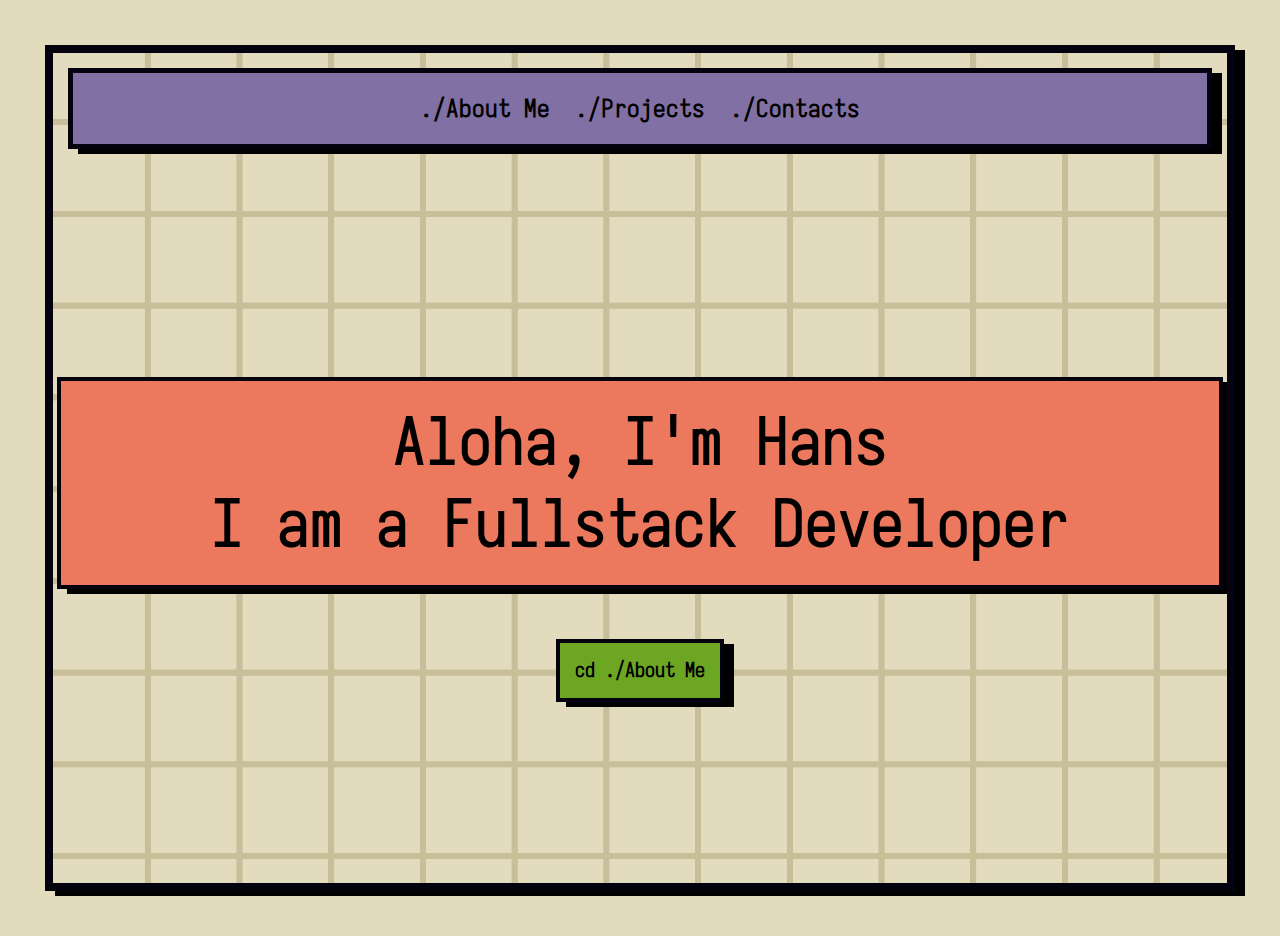
<file: index.html>
<!DOCTYPE html>
<html lang="en">

<head>
    <meta charset="UTF-8">
    <meta name="viewport" content="width=device-width, initial-scale=1.0, user-scalable=no, maximum-scale=1.0">
    <link rel="stylesheet" href="styles.css">
    <title>Personal Portfolio Website</title>
</head>
<div class="whole-body">
        <div class="body">
            <div class="navbar" id="navbar">
                <div class="left">
                    <ul>
                        <li class="me"><a href="./pages/about-me.html"><strong>./About Me</a></strong></li>
                        <li class="projects"><strong><a href="./pages/projects.html">./Projects</strong></a></li>
                        <!-- <li class="education"><strong>./Education</strong></li> -->
                        <li class="contact"><a href="./pages/contact.html"><strong>./Contacts</strong></a></li>
                    </ul>
                </div>
            </div>

            <div class="login">
                <div class="login-1">
                    <Strong class="welcome">Aloha, I'm Hans
                        <p >I am a Fullstack Developer</p> </Strong>
                </div>
                <div class="login-2" >
                    <Strong class="logging-in"><a href="./pages/about-me.html" >cd ./About Me</a></Strong>
                </div>
            </div>
        </div>
</div>

</body>

</html>
</file>
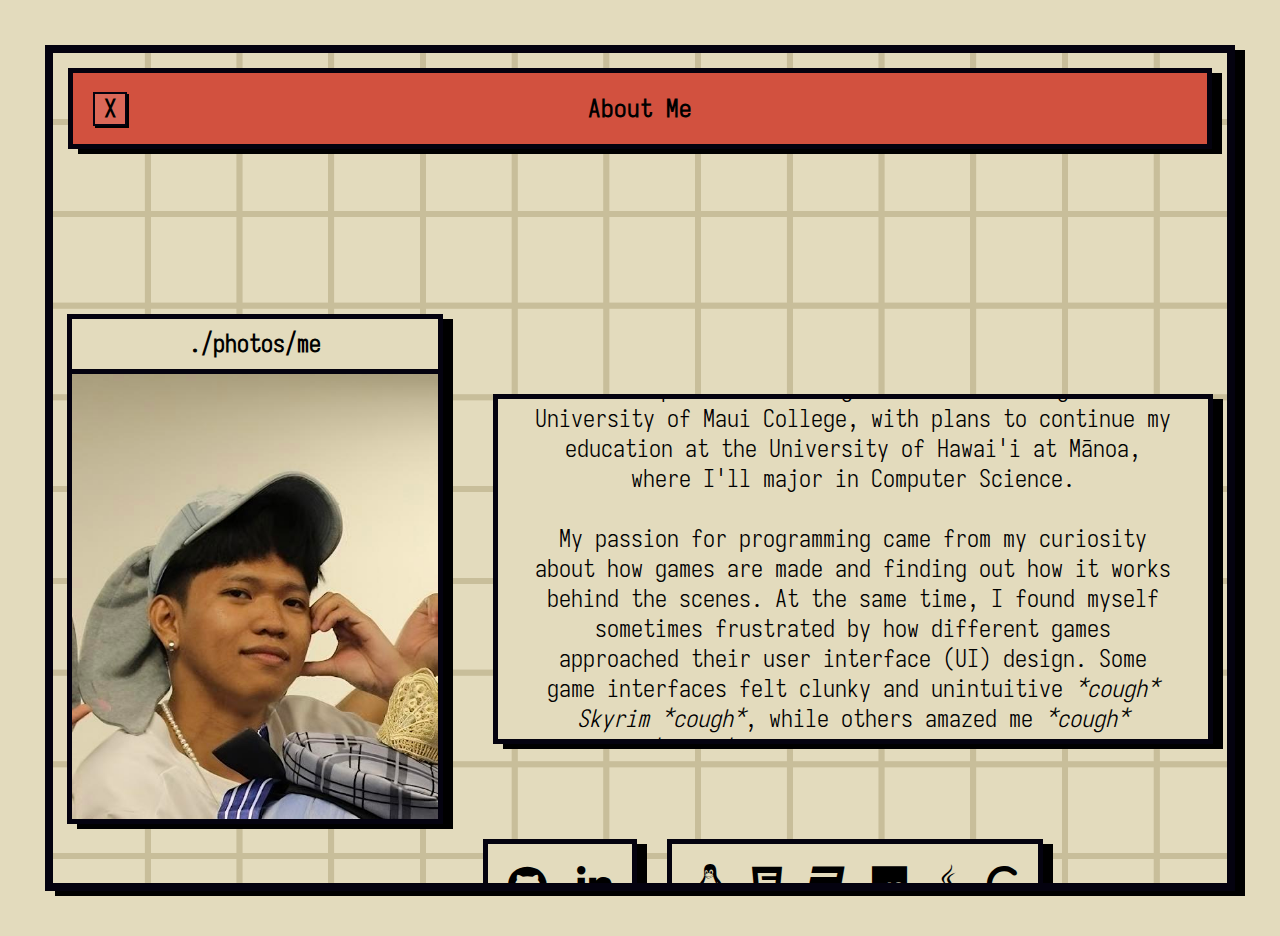
<file: about-me.html>
<!DOCTYPE html>
<html lang="en">

<head>
    <meta charset="UTF-8">
    <meta name="viewport" content="width=device-width, initial-scale=1.0">
    <link rel="stylesheet" href="https://cdnjs.cloudflare.com/ajax/libs/font-awesome/6.0.0-beta3/css/all.min.css">
    <link rel="stylesheet" href="styles.css">
    <title>About Me</title>
</head>

<body>
    <div class="whole-body">
        <div class="body">
            <div class="navbar-me">
                <div class="cross"><a href="./index.html">X</a></div>
                <Strong class="about-me-text">About Me</Strong>
            </div>
            <div class="container-two">
                <div class="selfie">
                    <div class="filler">./photos/me</div>
                    <img src="./images/hans.jpeg" alt="">
                </div>
                <div class="introduction-text" id="right">
                    <p><strong>Hey! My name is Hans Rambayon!</strong></p>
                    <br>
                    <p>I'm currently studying to become a Full Stack Developer and UI Designer. I'm attending the
                        University of Maui College,
                        with plans to continue my education at the University of Hawai'i at Mānoa,
                        where I'll major in Computer Science.</p>
                    <br>
                    <p>My passion for programming came from my curiosity about how games are made and finding out how it works behind the scenes.
                        At the same time, I found myself sometimes frustrated by how different games approached their user interface (UI) design.
                        Some game interfaces felt clunky and unintuitive <em>*cough* Skyrim *cough*</em>,
                        while others amazed me <em>*cough* Persona 5*cough*</em>.
                        This sparked my desire to not just play games but also to create
                        experiences that are both functional and visually appealing, to which I look forward to!</p>
                </div>
            </div>
        <div class="navbar-container">
            <div class="navbar-icons">
                <a href="https://github.com/friedyakisoba" target="_blank" rel="noopener noreferrer"><i class="fa-brands fa-github"></i></a>
                <a href="https://www.linkedin.com/in/misohans/" target="_blank" rel="noopener noreferrer"><i class="fa-brands fa-linkedin-in"></i></a>
            </div>
            <div class="navbar-skills">
                <i class="fa-brands fa-linux"></i>
                <i class="fa-brands fa-html5"></i>
                <i class="fa-brands fa-css3"></i>
                <i class="fa-brands fa-js"></i>
                <i class="fa-brands fa-java"></i>
                <i class="fa-solid fa-c"></i>
            </div>
        </div>
        <div class="dos-container">
            <div class="btn"><a href="./index.html">cd ..</a></div>
            <div class="btn"><a href="./pages/projects.html">cd ./Projects</a></div>
        </div>
        </div>
    </div>
</body>

</html>
</file>
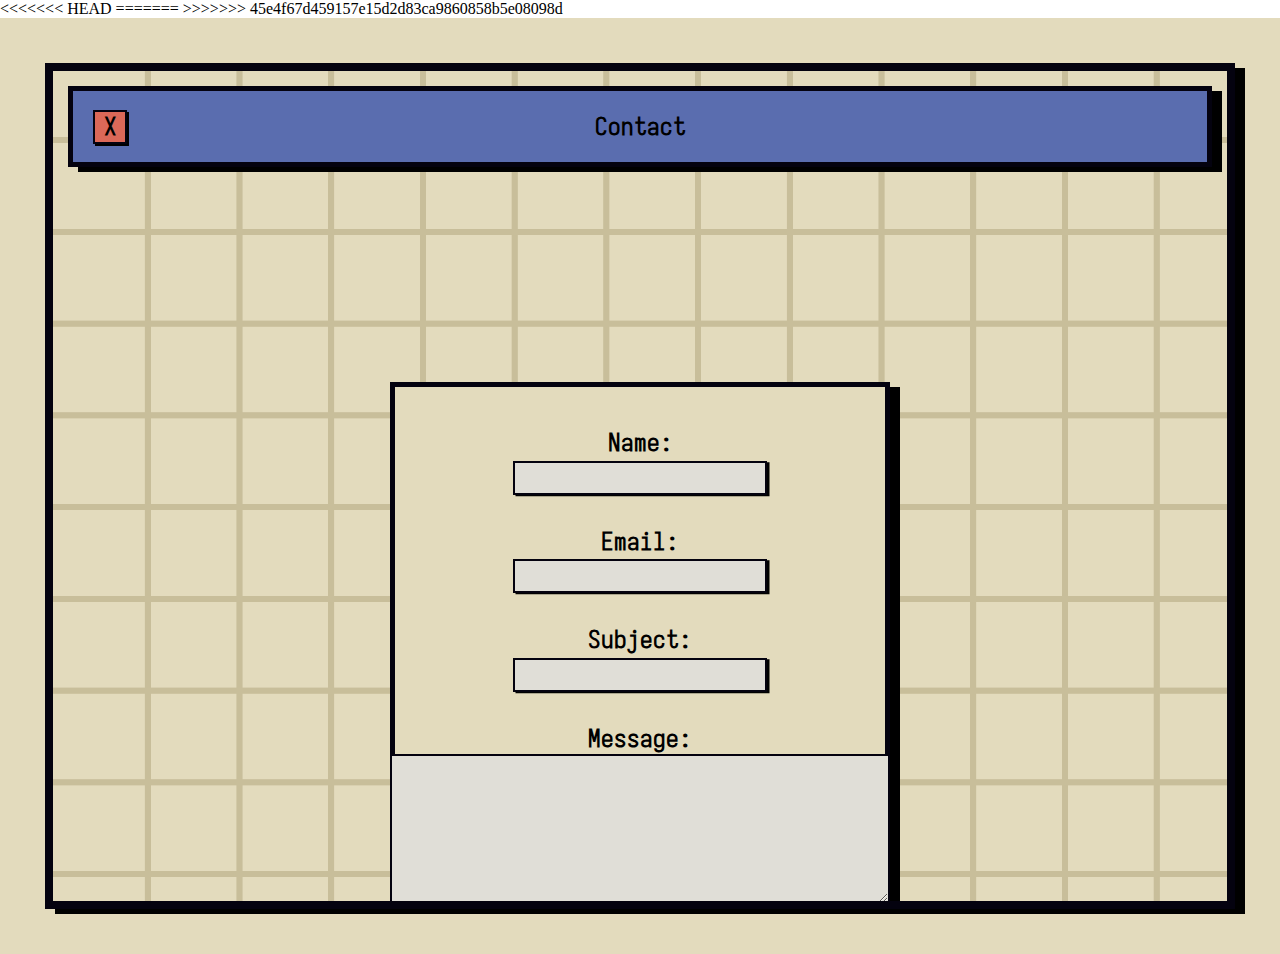
<file: contact.html>
<!DOCTYPE html>
<html lang="en">

<head>
    <meta charset="UTF-8">
    <meta name="viewport" content="width=device-width, initial-scale=1.0">
<<<<<<< HEAD
    <link rel="stylesheet" href="styles.css">
=======
    <link rel="stylesheet" href="./styles.css">
>>>>>>> 45e4f67d459157e15d2d83ca9860858b5e08098d
    <title>Contact Form</title>
</head>

<body>
    <div class="whole-body">
        <div class="body">
            <div class="navbar-three">
                <div class="cross"><a href="./index.html">X</a></div>
                <Strong class="contact-text">Contact</Strong>
            </div>

            <div class="cont-three">
                <div class="form-container">
                    <form action="send-email.php" method="post">
                  

                        <label for="name">Name:</label><br>
                        <input type="text" id="name" name="name" required><br><br>

                      
                        <label for="email">Email:</label><br>
                        <input type="email" id="email" name="email" required><br><br>

                      
                        <label for="subject">Subject:</label><br>
                        <input type="text" id="subject" name="subject" required><br><br>

                       
                        <label for="message">Message:</label><br>
                        <textarea id="message" name="message" rows="4" required></textarea><br><br>

                       
                        <input type="submit" id="submit-btn" value="Send Message">
                </div>
            </div>
        </div>

    </div>
</body>

</html>
</file>
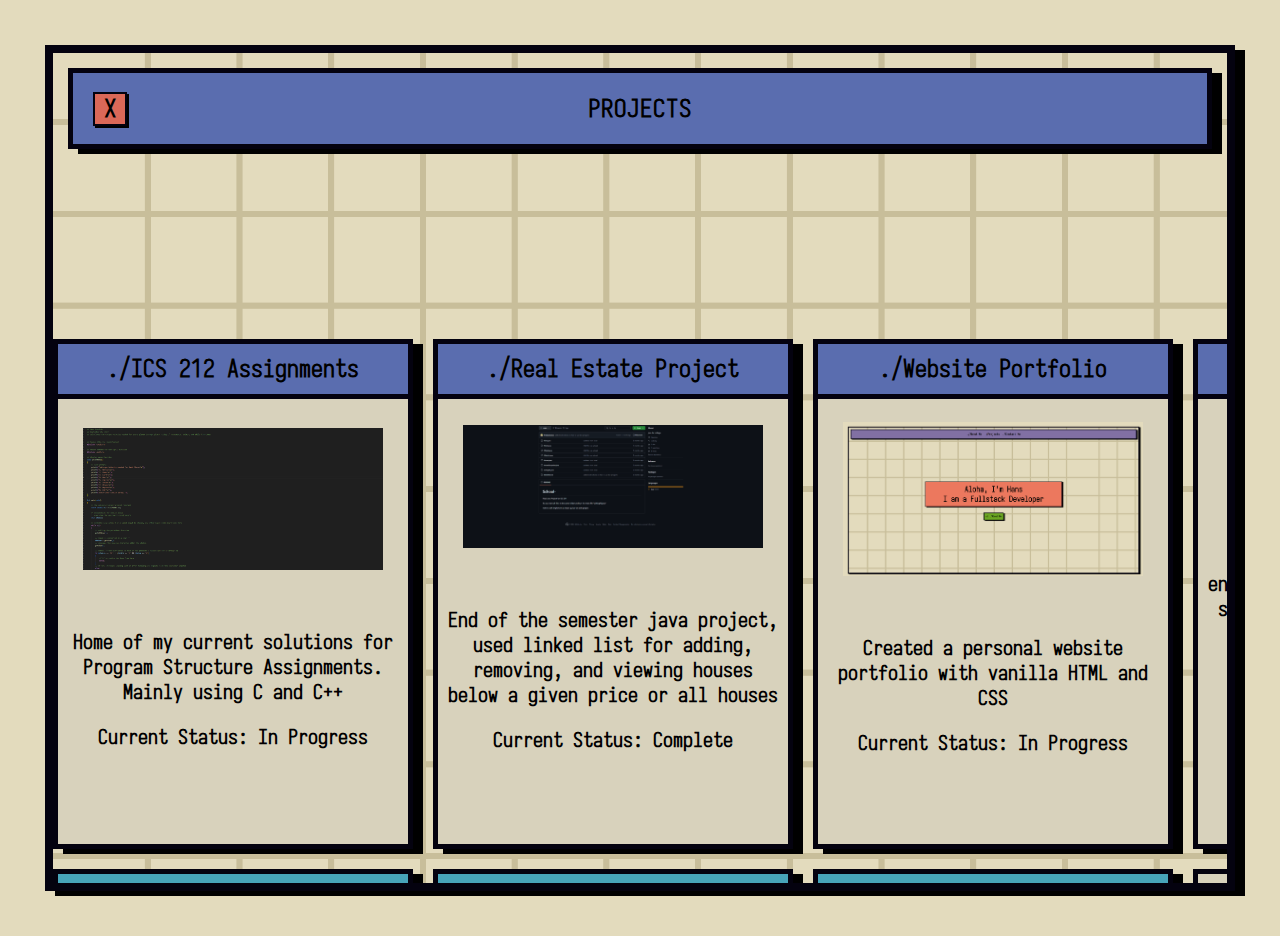
<file: projects.html>
<!DOCTYPE html>
<html lang="en">

<head>
 
    <meta charset="UTF-8">
    <meta name="viewport" content="width=device-width, initial-scale=1.0, user-scalable=no, maximum-scale=1.0">
    <link rel="stylesheet" href="styles.css">
    <title>Projects</title>
</head>

<body>
    <div class="whole-body">
        <div class="body">
            <div class="navbar-two">
                <div class="cross"><a href="index.html">X</a></div>
                <Strong class="project-text">PROJECTS</Strong>
            </div>

            <div class="le-contain">
                <div class="card-container">
                    <div class="card-one">
                        <div class="filler-two">./ICS 212 Assignments</div>
                        <img class="image-cont" src="./images/ics-212.png" alt="">
                        <div class="card-text">Home of my current solutions for Program Structure Assignments. Mainly using C and C++
                            <p id="p">Current Status: In Progress</p>
                        </div>
                    </div>
                    <div class="redirect"><a href="https://github.com/friedyakisoba/212-ICS-Assignments" target="_blank" rel="noopener noreferrer"><li class="change-dir-two">cd ./ICS 212 Assignments</li></a></div>
                </div>

                <div class="card-container">
                    <div class="card-one">
                        <div class="filler-two">./Real Estate Project</div>
                        <img class="image-cont" src="./images/java-proj.png" alt="">
                        <div class="card-text">End of the semester java project, used linked list for adding, removing, and viewing houses below a given price or all houses 
                            <p id="p">Current Status: Complete</p>
                        </div>
                    </div>
                    <div class="redirect"><a href="https://github.com/friedyakisoba/schoo-java-project" target="_blank" rel="noopener noreferrer"><li class="change-dir-two">cd ./Real Estate Project</li></a></div>
                </div>

                <div class="card-container">
                    <div class="card-one">
                        <div class="filler-two">./Website Portfolio</div>
                        <img class="image-cont" src="./images/website.png" alt="">
                        <div class="card-text">Created a personal website portfolio with vanilla HTML and CSS
                            <p id="p">Current Status: In Progress</p>
                        </div>
                    </div>
                    <div class="redirect"><a href="/https://github.com/friedyakisoba/personal-website" target="_blank" rel="noopener noreferrer"><li class="change-dir-two">cd ./Code</li></a></div>
                </div>

                <div class="card-container">
                    <div class="card-one">
                        <div class="filler-two">./Hacking Wordpress</div>
                        <Strong id = "soon">Coming Soon</Strong>
                        <div class="card-text">Learning manual and automated enumarated techniques, as well as security hardening based on the attacking techniques learned.
                            <p id="p">Current Status: Learning WPS Scanning</p>
                        </div>
                    </div>
                    <div class="redirect" id="coming-soon"><li class="change-dir-two">Coming Soon</li></div>
                </div>
            </div>
            <div class="dos-container">
                <div class="btn"><a href="about-me.html">cd ..</a></div>
                <div class="btn"><a href="contact.html">cd ./Contacts</a></div>
            </div>
        </div>

    </div>
</body>

</html>
</file>
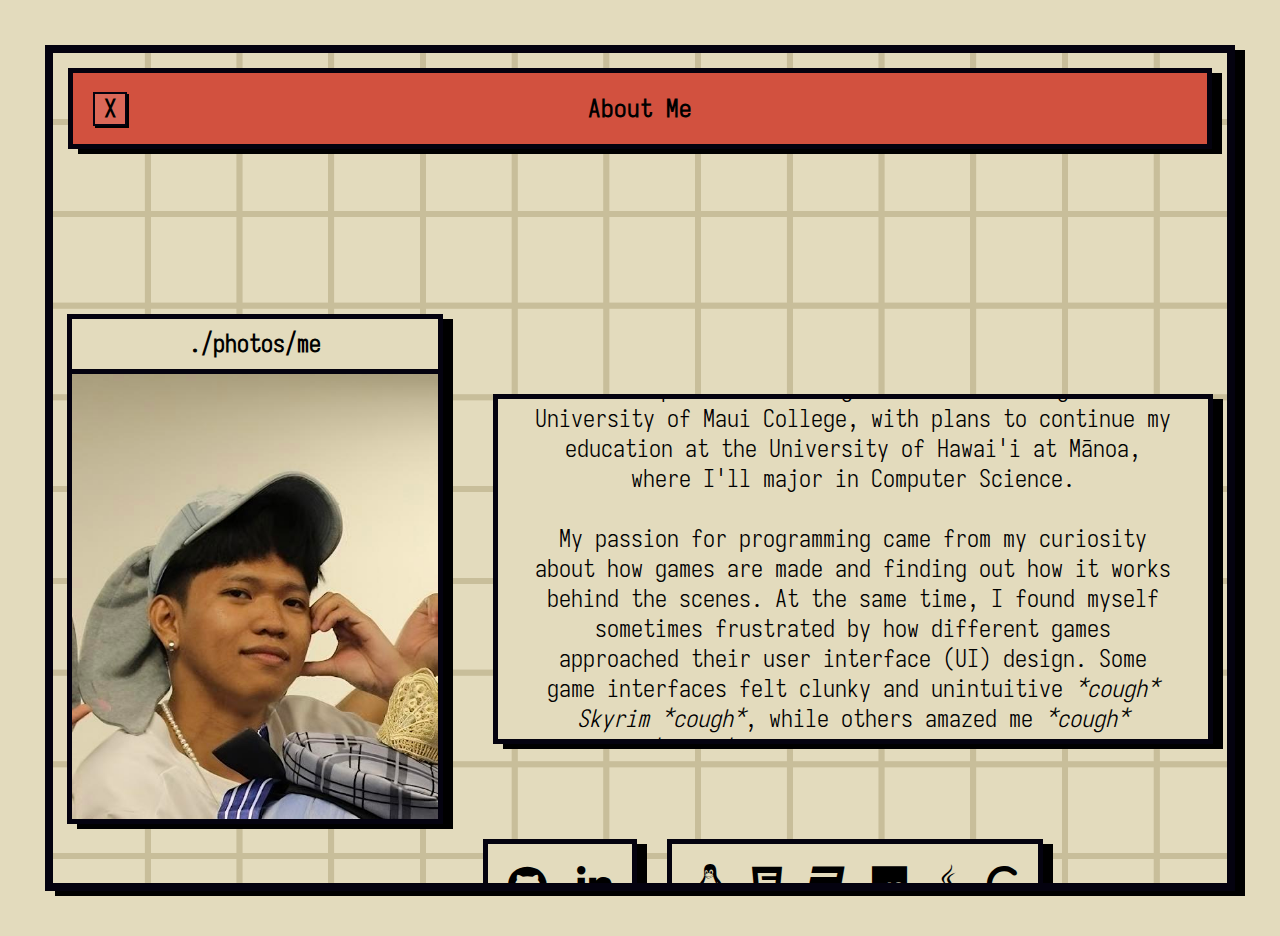
<file: pages/about-me.html>
<!DOCTYPE html>
<html lang="en">

<head>
    <meta charset="UTF-8">
    <meta name="viewport" content="width=device-width, initial-scale=1.0">
    <link rel="stylesheet" href="../styles.css">
    <link rel="stylesheet" href="https://cdnjs.cloudflare.com/ajax/libs/font-awesome/6.0.0-beta3/css/all.min.css">
    
    <title>About Me</title>
</head>

<body>
    <div class="whole-body">
        <div class="body">
            <div class="navbar-me">
                <div class="cross"><a href="../index.html">X</a></div>
                <Strong class="about-me-text">About Me</Strong>
            </div>
            <div class="container-two">
                <div class="selfie">
                    <div class="filler">./photos/me</div>
                    <img src="../images/hans.jpeg" alt="">
                </div>
                <div class="introduction-text" id="right">
                    <p><strong>Hey! My name is Hans Rambayon!</strong></p>
                    <br>
                    <p>I'm currently studying to become a Full Stack Developer and UI Designer. I'm attending the
                        University of Maui College,
                        with plans to continue my education at the University of Hawai'i at Mānoa,
                        where I'll major in Computer Science.</p>
                    <br>
                    <p>My passion for programming came from my curiosity about how games are made and finding out how it works behind the scenes.
                        At the same time, I found myself sometimes frustrated by how different games approached their user interface (UI) design.
                        Some game interfaces felt clunky and unintuitive <em>*cough* Skyrim *cough*</em>,
                        while others amazed me <em>*cough* Persona 5*cough*</em>.
                        This sparked my desire to not just play games but also to create
                        experiences that are both functional and visually appealing, to which I look forward to!</p>
                </div>
            </div>
        <div class="navbar-container">
            <div class="navbar-icons">
                <a href="https://github.com/friedyakisoba" target="_blank" rel="noopener noreferrer"><i class="fa-brands fa-github"></i></a>
                <a href="https://www.linkedin.com/in/misohans/" target="_blank" rel="noopener noreferrer"><i class="fa-brands fa-linkedin-in"></i></a>
            </div>
            <div class="navbar-skills">
                <i class="fa-brands fa-linux"></i>
                <i class="fa-brands fa-html5"></i>
                <i class="fa-brands fa-css3"></i>
                <i class="fa-brands fa-js"></i>
                <i class="fa-brands fa-java"></i>
                <i class="fa-solid fa-c"></i>
            </div>
        </div>
        <div class="dos-container">
            <div class="btn"><a href="../index.html">cd ..</a></div>
            <div class="btn"><a href="../pages/projects.html">cd ./Projects</a></div>
        </div>
        </div>
    </div>
</body>

</html>
</file>
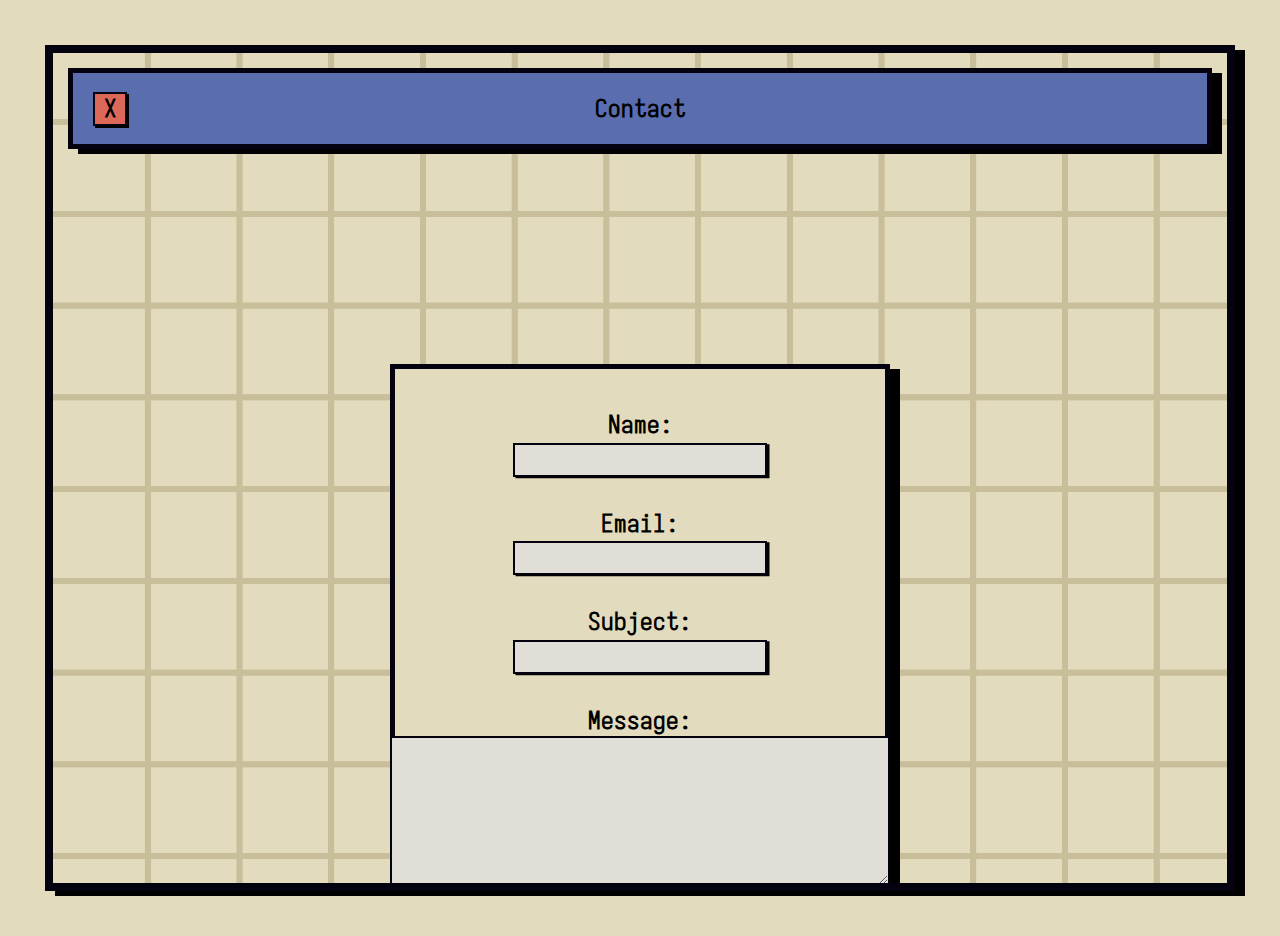
<file: pages/contact.html>
<!DOCTYPE html>
<html lang="en">

<head>
    <meta charset="UTF-8">
    <meta name="viewport" content="width=device-width, initial-scale=1.0">
    <link rel="stylesheet" href="../styles.css">
    <title>Contact Form</title>
</head>

<body>
    <div class="whole-body">
        <div class="body">
            <div class="navbar-three">
                <div class="cross"><a href="../index.html">X</a></div>
                <Strong class="contact-text">Contact</Strong>
            </div>

            <div class="cont-three">
                <div class="form-container">
                    <form action="send-email.php" method="post">
                  

                        <label for="name">Name:</label><br>
                        <input type="text" id="name" name="name" required><br><br>

                      
                        <label for="email">Email:</label><br>
                        <input type="email" id="email" name="email" required><br><br>

                      
                        <label for="subject">Subject:</label><br>
                        <input type="text" id="subject" name="subject" required><br><br>

                       
                        <label for="message">Message:</label><br>
                        <textarea id="message" name="message" rows="4" required></textarea><br><br>

                       
                        <input type="submit" id="submit-btn" value="Send Message">
                </div>
            </div>
        </div>

    </div>
</body>

</html>
</file>
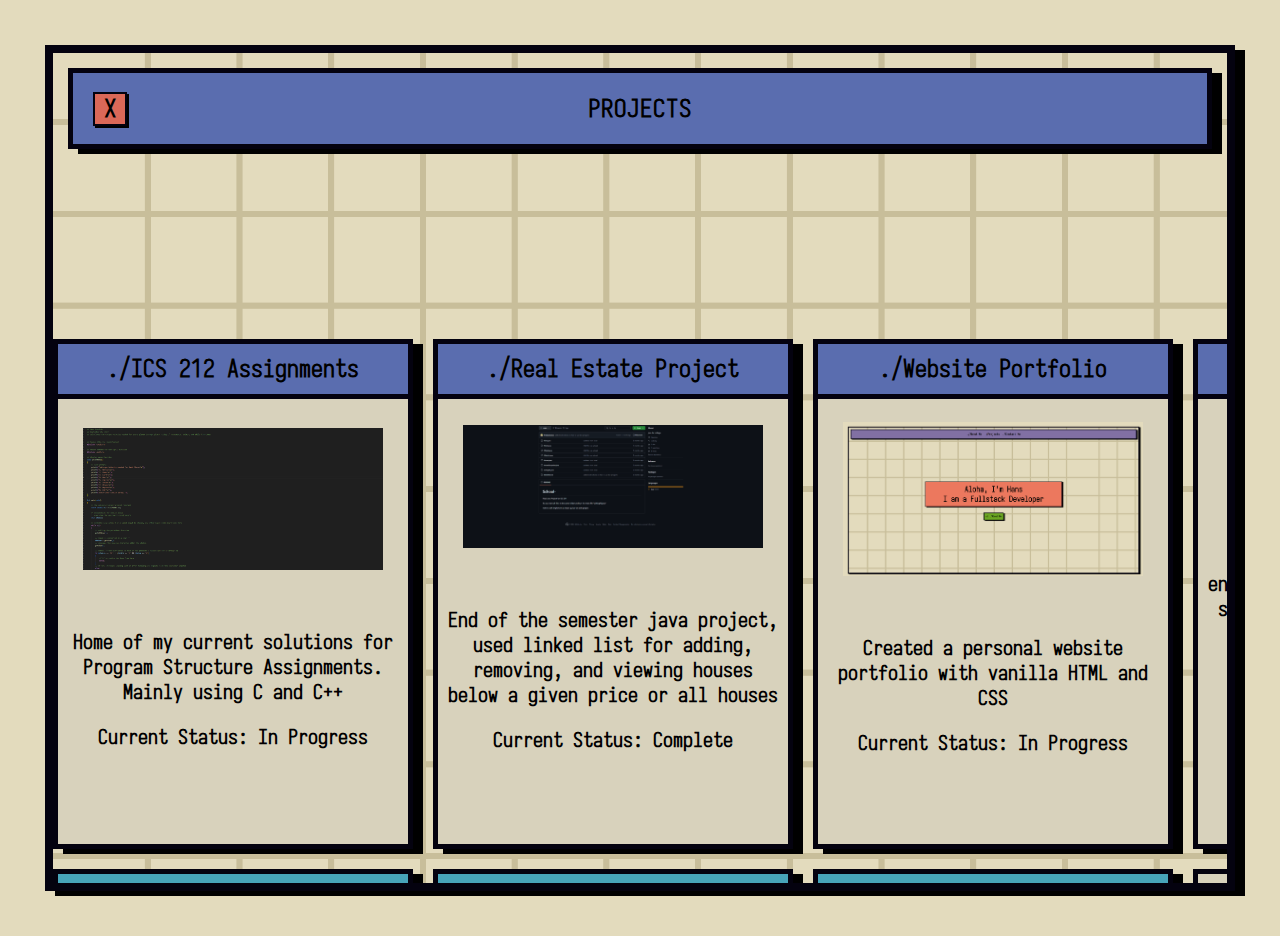
<file: pages/projects.html>
<!DOCTYPE html>
<html lang="en">

<head>
    <meta charset="UTF-8">
    <meta name="viewport" content="width=device-width, initial-scale=1.0, user-scalable=no, maximum-scale=1.0">
    <link rel="stylesheet" href="../styles.css">
    <title>Projects</title>
</head>

<body>
    <div class="whole-body">
        <div class="body">
            <div class="navbar-two">
                <div class="cross"><a href="../index.html">X</a></div>
                <Strong class="project-text">PROJECTS</Strong>
            </div>

            <div class="le-contain">
                <div class="card-container">
                    <div class="card-one">
                        <div class="filler-two">./ICS 212 Assignments</div>
                        <img class="image-cont" src="../images/ics-212.png" alt="">
                        <div class="card-text">Home of my current solutions for Program Structure Assignments. Mainly using C and C++
                            <p id="p">Current Status: In Progress</p>
                        </div>
                    </div>
                    <div class="redirect"><a href="https://github.com/friedyakisoba/212-ICS-Assignments" target="_blank" rel="noopener noreferrer"><li class="change-dir-two">cd ./ICS 212 Assignments</li></a></div>
                </div>

                <div class="card-container">
                    <div class="card-one">
                        <div class="filler-two">./Real Estate Project</div>
                        <img class="image-cont" src="../images/java-proj.png" alt="">
                        <div class="card-text">End of the semester java project, used linked list for adding, removing, and viewing houses below a given price or all houses 
                            <p id="p">Current Status: Complete</p>
                        </div>
                    </div>
                    <div class="redirect"><a href="https://github.com/friedyakisoba/schoo-java-project" target="_blank" rel="noopener noreferrer"><li class="change-dir-two">cd ./Real Estate Project</li></a></div>
                </div>

                <div class="card-container">
                    <div class="card-one">
                        <div class="filler-two">./Website Portfolio</div>
                        <img class="image-cont" src="../images/website.png" alt="">
                        <div class="card-text">Created a personal website portfolio with vanilla HTML and CSS
                            <p id="p">Current Status: In Progress</p>
                        </div>
                    </div>
                    <div class="redirect"><a href="https://github.com/friedyakisoba/personal-website" target="_blank" rel="noopener noreferrer"><li class="change-dir-two">cd ./Code</li></a></div>
                </div>

                <div class="card-container">
                    <div class="card-one">
                        <div class="filler-two">./Hacking Wordpress</div>
                        <Strong id = "soon">Coming Soon</Strong>
                        <div class="card-text">Learning manual and automated enumarated techniques, as well as security hardening based on the attacking techniques learned.
                            <p id="p">Current Status: Learning WPS Scanning</p>
                        </div>
                    </div>
                    <div class="redirect" id="coming-soon"><li class="change-dir-two">Coming Soon</li></div>
                </div>
            </div>
            <div class="dos-container">
                <div class="btn"><a href="../pages/about-me.html">cd ..</a></div>
                <div class="btn"><a href="../pages/contact.html">cd ./Contacts</a></div>
            </div>
        </div>

    </div>
</body>

</html>
</file>
<file: styles.css>
@font-face {
	font-family: 'Iosevka Web';
	font-display: swap;
	font-weight: 100;
	font-stretch: normal;
	font-style: normal;
	src: url('./fonts/WOFF2/Iosevka-Light.woff2') format('woff2'), url('TTF/Iosevka-Thin.ttf') format('truetype');
}

*{
    padding: 0px;
    margin: 0px;
}

.whole-body {
    padding: 45px;
    background-color: #E3DBBD;
    display: flex;
    flex-direction: column;
    gap: 10px;
    height:94vh;
    width: auto;
    flex: 1;
}

.navbar {
    display: flex;
    justify-content: center;
    background-color: #8170A3;
    border: 5px solid rgb(4, 2, 15);
    box-shadow: 10px 5px  black;
    margin: 15px;
    padding: 20px;
    font-size: 25px;
    margin-bottom: 10vw;
}

.left {
    display: flex;
    flex-direction: row;
  
}

ul {
    display: flex;
    gap: 25px;
    
}

li {
    display: flex;
    list-style: none;  
}

.body {
    display: flex;
    flex-direction: column;
    background-image: url(./images/paper.png);
    background-size: contain;
    border: 8px solid rgb(4, 2, 15);
    box-shadow: 10px 5px  black;
    height: 95vh;
    overflow: hidden;
}

.contact,
.me,
.projects,
.education {
    cursor: pointer;
    font-family: 'Iosevka Web';
  
}
.login {
    display: flex;
    flex-direction: column;
    justify-content: center;
    align-items: center;

}
.welcome {
    font-family: 'Iosevka Web';
    font-size: 65px;
}
.login-1{
    border: 4px solid rgb(4, 2, 15);
    box-shadow: 10px 5px  black;
    margin-top: 100px;
    margin-bottom: 50px;
    text-align: center;
    padding: 20px 150px;
    background-color: #EC785E;
}

.login-2{
    border: 4px solid rgb(4, 2, 15);
    box-shadow: 10px 5px  black;
    padding: 15px 15px;
    background-color: #6CA623;
    transition: transform 0.3s ease, background-color 0.3s ease;

}

.login-2:hover {
    transform: scale(1.05);
    background-color: #EC785E;
}

a{
    text-decoration: none;
    color: black;
}

.logging-in{
    font-family: 'Iosevka Web';
    list-style: none;
    color: black;
    font-size: 20px;
}

/* end of body-one 
   start of about me */

/* About Me Page */

.me a {
    text-decoration: none;
    color: black;
}


.navbar-me {
    display: flex;
    justify-content: center; 
    position: relative; 
    background-color: #D2513F;
    border: 5px solid rgb(4, 2, 15);
    box-shadow: 10px 5px black;
    margin: 15px;
    padding: 20px;
    font-size: 25px;
}

.navbar-icons {
    display: flex;
    justify-content: center; 
    position: relative; 
    background-color: #E3DBBD;
    border: 5px solid rgb(4, 2, 15);
    box-shadow: 10px 5px black;
    margin: 15px;
    padding: 20px;
    font-size: 40px;
    gap: 30px;

}

.fa-brands,
.fa-solid {
    transition: transform 0.2s ease;
}

.fa-brands:hover,
.fa-solid:hover {
    transform: scale(1.15);
}

.navbar-skills {
    display: flex;
    justify-content: center; 
    position: relative; 
    background-color: #E3DBBD;
    border: 5px solid rgb(4, 2, 15);
    box-shadow: 10px 5px black;
    margin: 15px;
    padding: 20px;
    font-size: 40px;
    gap: 25px;
    transition: transform 0.3s ease;
}



.navbar-container {
    display: flex;
    justify-content: space-between;
    margin: 0px 800px 0px 415px;
}

.cross {
    position: absolute;
    left: 20px; 
    top: 50%; 
    transform: translateY(-50%); 
    border: 2px solid rgb(4, 2, 15);
    box-shadow: 2px 2px black;
    background-color:#DB6858 ;
    height: 30px;
    width: 30px;
    text-align: center;
    display: flex;
    align-items: center;
    justify-content: center;
    font-weight: bold;
    font-family: 'Iosevka Web';

}

.cross:hover {
    background-color: #D2513F;
}

.cross a {
    text-decoration: none;
    color: black;
}

.introduction-text,
.about-me-text {
    /* font-weight: bold; */
    font-family: 'Iosevka Web';
    text-align: center; 
}


.container-two {
    display: flex;
    flex-direction: row;
    justify-content: center;
    align-items: center;
    width: 100%;
    gap: 50px;
    margin-top: 150px;
}

.selfie {
    position: relative; 
    display: flex;
    border: 5px solid rgb(4, 2, 15);
    box-shadow: 10px 5px black;
    height: 500px;
    width: auto;
    background-size: cover;
}

.filler {
    position: absolute; 
    top: 0; 
    left: 0;
    background-color: #E3DBBD;
    border-bottom: 5px solid rgb(4, 2, 15);
    height: 40px;
    width: 100%;
    display: flex;
    justify-content: center;
    text-align: center;
    font-size: x-large;
    padding-top: 10px; 
    font-weight: bold;
    font-family: 'Iosevka Web';
}

.selfie img {
    width: 100%;
    height: 100%;
    object-fit: cover; 
}

.introduction-text{
    display: flex;
    flex-direction: column;
    font-family: 'Iosevka Web';
    height: 30vh;
    width: 50vw;
    background-color: #E3DBBD;
    border: 5px solid rgb(4, 2, 15);
    box-shadow: 10px 5px  black;
    justify-content: center;
    align-items: center;
    text-align: center;
    font-size: x-large;
    overflow: hidden;
    padding: 35px;
    
}


/* Projects Page */
.projects a {
    text-decoration: none;
    color: black;
}

.navbar-two {
    display: flex;
    justify-content: center; 
    position: relative; 
    background-color: #5A6DAF;
    border: 5px solid rgb(4, 2, 15);
    box-shadow: 10px 5px black;
    margin: 15px;
    padding: 20px;
    font-size: 25px;
}

.cross {
    position: absolute;
    left: 20px; 
    top: 50%; 
    transform: translateY(-50%); 
    border: 2px solid rgb(4, 2, 15);
    box-shadow: 2px 2px black;
    background-color:#DB6858 ;
    height: 30px;
    width: 30px;
    text-align: center;
    display: flex;
    align-items: center;
    justify-content: center;
    font-weight: bold;
    font-family: 'Iosevka Web';
}

.cross a {
    text-decoration: none;
    color: black;
}

.project-text {
    font-weight: bold;
    font-family: 'Iosevka Web';
    text-align: center; 
}

.le-contain {
    display: flex;
    /* border: 2px solid black; */
    flex-direction: row;
    gap: 20px;
    justify-content: space-evenly;
    margin-top: 175px;
    
}

.card-one {
    border: 2px solid black;
}

.image-cont {
    width: 300px;
    height: auto;
    object-fit: contain;
}

#soon {
    font-family:'Iosevka Web';
    font-size:20px;
}

.card-one {
    position: relative; 
    display: flex;
    border: 5px solid rgb(4, 2, 15);
    box-shadow: 10px 5px black;
    height: 500px;
    width: 350px;
    background-size: cover;
    align-items: center;
    justify-content: center;
    flex-direction: column;
    background-color: #D8D2BC;
}

.filler-two{
    position: absolute; 
    top: 0; 
    left: 0;
    background-color: #E3DBBD;
    border-bottom: 5px solid rgb(4, 2, 15);
    height: 40px;
    width: 100%;
    display: flex;
    justify-content: center;
    text-align: center;
    font-size: x-large;
    padding-top: 10px; 
    font-weight: bold;
    font-family: 'Iosevka Web';
    background-color: #5A6DAF;
}

#p{
    margin-top: 20px;
}

.card-text {
    font-family:'Iosevka Web';
    font-size:20px;
    margin-top:50px ;
    /* border: 1px solid black; */
    padding: 10px;
    font-weight: bold;
    text-align: center;
}

.redirect {
    display: flex;
    border: 5px solid rgb(4, 2, 15);
    box-shadow: 10px 5px black;
    padding:10px 5px;
    justify-content: center;
    margin:20px 0px;
    cursor: pointer;
    transition: transform 0.3s ease;
    background-color: #47A4B9;
}

.redirect:hover {
    transform: scale(1.05); 
    background-color: #DB6858;
}

.change-dir-two {
    font-family:'Iosevka Web';
    font-size:22px;
    text-align: center;
    
}

.dos-container {
    display: flex;
    justify-content:space-between;
    font-family:'Iosevka Web';
    font-size:22px;
    font-weight: bold;
    margin:225px 20px 20px 20px;
    align-items: center;
}
.btn {
    display: flex;
    border: 5px solid rgb(4, 2, 15);
    box-shadow: 10px 5px black;
    padding: 10px 15px;
    background-color: #E5615A;
    transition: transform 0.3s ease;
}

.btn:hover {
    background-color: #8170A3;
    transform: scale(1.05);
}


/* start of contact me page */

.navbar-three {
    display: flex;
    justify-content: center; 
    position: relative; 
    background-color: #5A6DAF;
    border: 5px solid rgb(4, 2, 15);
    box-shadow: 10px 5px black;
    margin: 15px;
    padding: 20px;
    font-size: 25px;
}

.cont-three {
    display: flex;
    flex-direction: column;
    justify-content: center;
    align-items: center;
}



.form-container {
    border: 5px solid rgb(4, 2, 15);
    box-shadow: 10px 5px black;
    background-color: #E3DBBD;
    display: flex;
    font-weight: bold;
    font-family: 'Iosevka Web';
    justify-content: center;
    align-items: center;
    padding: 40px;
    margin: 200px 40px;
    width: 35%;
    font-size: 25px;
    text-align: center;
}

.contact-text {
    font-weight: bold;
    font-family: 'Iosevka Web';
    text-align: center; 
}

#name, 
#email,
#subject{
    height: 30px;
    width: 250px;
    border: 2px solid rgb(4, 2, 15);
    box-shadow: 2.5px 1.25px black;
    background-color: #e0ded7;
}


textarea {
    width: 100%;         
    width: 500px;     
    max-width: 500px; 
    height: 150px;
    padding: 10px;        
    font-size: 16px;      
    box-sizing: border-box; 
    margin-bottom: 15px;  
    border: 2px solid rgb(4, 2, 15);
    box-shadow: 2.5px 1.25px black;
    background-color: #e0ded7;
}

#submit-btn {
    border: 2px solid rgb(4, 2, 15);
    box-shadow: 2.5px 1.25px black;
    font-weight: bold;
    font-family: 'Iosevka Web';
    padding: 5px 20px ;
    font-size: 20px;
    transition: transform 0.3s ease;
}

#submit-btn:hover {
    transform: scale(1.05); 
    background-color: #6CA623;
}

#coming-soon {
    background-color: #D8D2BC;
}
</file>
